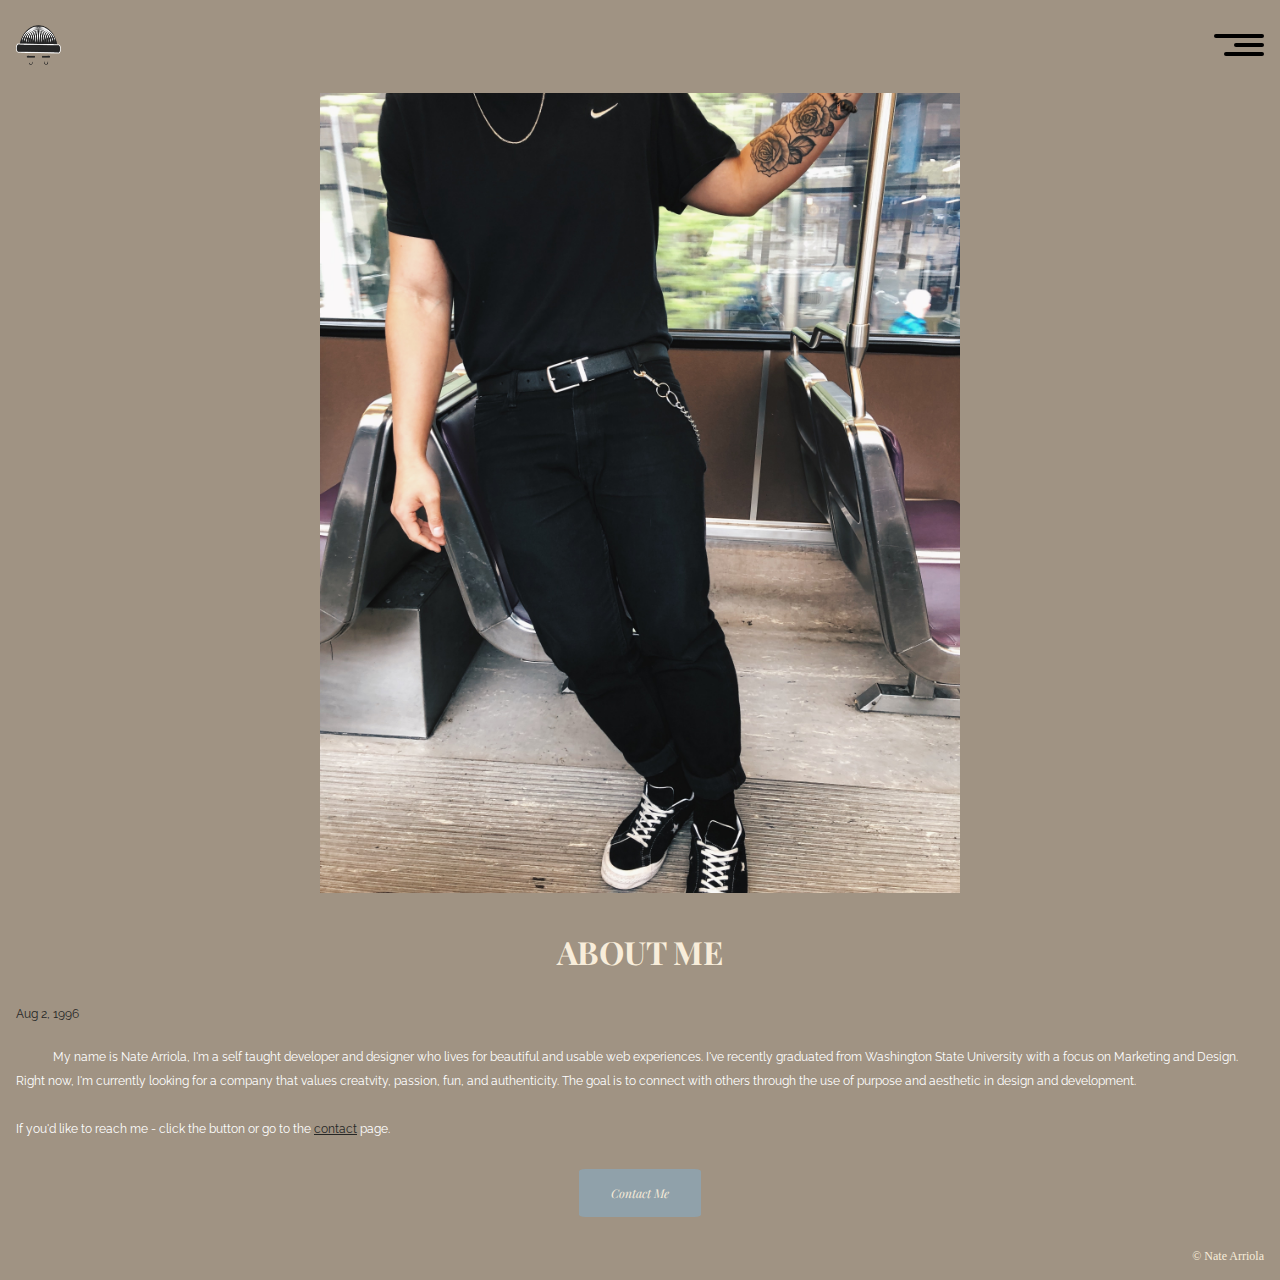
<file: index.html>
<!DOCTYPE html>
<html lang="en">
  <head>
    <meta charset="UTF-8" />

    <meta
      name="viewport"
      content="width=device-width, initial-scale = 1.0, maximum-scale=1.0, user-scalable=no"
    />
    <meta http-equiv="X-UA-Compatible" content="ie=edge" />
    <link rel="stylesheet" href="css/main.css" />
    <!-- ICONS-->
    <link
      rel="stylesheet"
      href="https://use.fontawesome.com/releases/v5.8.1/css/all.css"
      integrity="sha384-50oBUHEmvpQ+1lW4y57PTFmhCaXp0ML5d60M1M7uH2+nqUivzIebhndOJK28anvf"
      crossorigin="anonymous"
    />
    <title>Nate Arriola</title>
  </head>
  <body>
    <div class="header-flex">
      <div class="logo">
        <img src="images/Asset 3.png" alt="logo" width="60px" height="50px" />
      </div>
      <ul class="menu" id="menu">
        <li class="link-1">
          <a href="https://natearriola.github.io/">Home</a>
        </li>
        <li class="link-2">
          <a href="https://natearriola.github.io/About/">About</a>
        </li>
        <li class="link-3">
          <a href="https://natearriola.github.io/contact/">Contact</a>
        </li>
      </ul>

      <div class="ham-menu">
        <div class="ham" onclick="onClickMenu()" id="ham">
          <div class="one"></div>
          <div class="two"></div>
          <div class="three"></div>
        </div>
      </div>
    </div>

    <div class="nav-container" id="nav">
      <a href="#" class="closeBtn" onclick="closeNav()">&times;</a>
      <ul class="nav">
        <li>
          <a href="https://natearriola.github.io/">Home</a>
        </li>
        <li>
          <a href="https://natearriola.github.io/About/">About</a>
        </li>
        <li>
          <a href="https://natearriola.github.io/portfolio/">Portfolio</a>
        </li>
        <li>
          <a href="https://natearriola.github.io/photography">Photography</a>
        </li>
        <li>
          <a href="https://natearriola.github.io/contact">Contact</a>
        </li>
      </ul>
    </div>

    <div class="grid">
      <img src="images/about.jpg" alt="NATE ARRIOLA" />

      <div class="content-container">
        <h1 class="title">ABOUT ME</h1>
        <p class="birthdate">Aug 2, 1996</p>
        <p class="main-content">
          My name is <span>Nate Arriola</span>, I'm a self taught developer and
          designer who lives for beautiful and usable web experiences. I've
          recently graduated from Washington State University with a focus on
          Marketing and Design. Right now, I'm currently looking for a company
          that values creatvity, passion, fun, and authenticity. The goal is to
          connect with others through the use of purpose and aesthetic in design
          and development. <br /><br/>If you'd like to reach me - click the
          button or go to the
          <a class="link" href="https://natearriola.github.io/contact"
            >contact</a
          >
          page.
        </p>
        <div class="button-container">
          <a href="https://natearriola.github.io/contact/" class="button b1"
            >Contact Me
            
          </a>
        </div>
      </div>
    </div>

    <footer>
      <div class="copy">&copy Nate Arriola</div>
    </footer>
    <script src="js/main.js"></script>
  </body>
</html>
</file>
<file: css/main.css>
/******************** 
Responsive Media Queries 
********/
/* FONTS */
@import url("https://fonts.googleapis.com/css?family=Playfair+Display:400,700,900|Raleway");
html,
body {
  padding: 0;
  margin: 0;
  width: 100%;
  height: 100%;
  -webkit-box-sizing: border-box;
          box-sizing: border-box;
  background: #a09383;
}

/*******************
Header(nav,logo,links,etc)
*/
.header-flex {
  display: -webkit-box;
  display: -ms-flexbox;
  display: flex;
  -webkit-box-pack: space-evenly;
      -ms-flex-pack: space-evenly;
          justify-content: space-evenly;
  -webkit-box-align: center;
      -ms-flex-align: center;
          align-items: center;
  padding: 1rem;
}

.header-flex .logo {
  padding: 0;
  margin: 0;
}

.header-flex .logo img {
  width: 45px;
  height: 40px;
}

.header-flex .ham {
  width: 35px;
  height: 30px;
  display: block;
  cursor: pointer;
  -webkit-transform: scaleX(-1);
          transform: scaleX(-1);
}

.header-flex .ham div {
  height: 4px;
  background: black;
  margin: 5px 0;
  border-radius: 24px;
  -webkit-transition: 0.3s;
  transition: 0.3s;
}

.header-flex .one {
  width: 50px;
}

.header-flex .two {
  width: 30px;
}

.header-flex .three {
  width: 40px;
}

.header-flex .ham:hover div {
  width: 50px;
}

.header-flex .menu {
  visibility: hidden;
  width: 100%;
  display: -webkit-box;
  display: -ms-flexbox;
  display: flex;
  -webkit-box-pack: center;
      -ms-flex-pack: center;
          justify-content: center;
  /*****************
    MENU LINK Animations
    */
}

.header-flex .menu li {
  padding: 5px;
  list-style-type: none;
  display: inline-block;
  font-size: 12px;
}

.header-flex .menu li a {
  color: #252625;
  text-decoration: none;
  font-family: "Playfair Display";
  text-align: center;
  width: 100vh;
}

.header-flex .menu .link-1::after,
.header-flex .menu .link-2::after,
.header-flex .menu .link-3::after {
  content: "";
  display: block;
  width: 0;
  height: 2px;
  background: #f8edda;
  -webkit-transition: width 0.3s;
  transition: width 0.3s;
}

.header-flex .menu .link-1:hover::after {
  -webkit-transition: width 0.3s;
  transition: width 0.3s;
  width: 100%;
}

.header-flex .menu .link-2:hover::after {
  -webkit-transition: width 0.3s;
  transition: width 0.3s;
  width: 100%;
}

.header-flex .menu .link-3:hover::after {
  -webkit-transition: width 0.3s;
  transition: width 0.3s;
  width: 100%;
}

/*************************
NAV OVERLAY 
*/
.nav-container {
  background-color: #252625;
  width: 100%;
  height: 0;
  z-index: 5;
  position: fixed;
  top: 0;
  left: 0;
  bottom: 0;
  right: 0;
  -webkit-transition: all 0.5s;
  transition: all 0.5s;
  overflow-y: hidden;
  padding: 0;
  overflow-x: hidden;
}

.nav-container .nav {
  width: 100%;
  display: -webkit-box;
  display: -ms-flexbox;
  display: flex;
  -webkit-box-orient: vertical;
  -webkit-box-direction: normal;
      -ms-flex-direction: column;
          flex-direction: column;
  -webkit-box-align: center;
      -ms-flex-align: center;
          align-items: center;
  -webkit-box-pack: center;
      -ms-flex-pack: center;
          justify-content: center;
  height: 100vh;
  text-align: center;
  padding: 0;
}

.nav-container .nav li {
  list-style-type: none;
  padding: 10px 0;
  font-size: 30px;
}

.nav-container .nav li a {
  color: #f8edda;
  text-decoration: none;
  font-family: "raleway";
}

.nav-container .nav li a:hover {
  color: #a09383;
}

.nav-container .closeBtn {
  position: absolute;
  top: 20px;
  right: 50px;
  font-size: 40px;
  color: #a09383;
  text-decoration: none;
  width: 5%;
}

.grid {
  display: -webkit-box;
  display: -ms-flexbox;
  display: flex;
  -webkit-box-pack: center;
      -ms-flex-pack: center;
          justify-content: center;
  -webkit-box-orient: vertical;
  -webkit-box-direction: normal;
      -ms-flex-direction: column;
          flex-direction: column;
}

.grid img {
  max-width: 50%;
  -ms-flex-item-align: center;
      -ms-grid-row-align: center;
      align-self: center;
}

.grid .content-container {
  display: -webkit-box;
  display: -ms-flexbox;
  display: flex;
  -webkit-box-orient: vertical;
  -webkit-box-direction: normal;
      -ms-flex-direction: column;
          flex-direction: column;
  padding: 1rem;
  font-family: 'raleway';
  -webkit-box-pack: center;
      -ms-flex-pack: center;
          justify-content: center;
  -webkit-box-align: center;
      -ms-flex-align: center;
          align-items: center;
}

.grid .content-container h1 {
  text-align: center;
  font-family: "Playfair Display";
  font-weight: bold;
  color: #f8edda;
}

.grid .content-container .birthdate {
  /*
      color: #ADa586;
      */
  color: #252625;
  -ms-flex-item-align: start;
      align-self: flex-start;
  font-size: 12px;
}

.grid .content-container .main-content {
  color: #252625;
  padding-bottom: 1rem;
  color: white;
  line-height: 200%;
  font-size: 12px;
  text-indent: 3%;
}

.grid .content-container .main-content a {
  color: #252625;
}

.grid .content-container .button-container {
  display: -webkit-box;
  display: -ms-flexbox;
  display: flex;
  -webkit-box-pack: center;
      -ms-flex-pack: center;
          justify-content: center;
  background-color: #8497a1;
  -webkit-box-align: center;
      -ms-flex-align: center;
          align-items: center;
  border-radius: 5%;
  -webkit-transition: all 0.3s ease;
  transition: all 0.3s ease;
  -webkit-box-shadow: inset 0 0 0 99999px rgba(255, 255, 255, 0.1);
          box-shadow: inset 0 0 0 99999px rgba(255, 255, 255, 0.1);
  padding: 1rem 2rem 1rem 2rem;
}

.grid .content-container .button-container a {
  text-decoration: none;
  color: #f8edda;
  font-family: 'Playfair Display';
  font-size: 12px;
  font-style: italic;
  text-align: center;
}

.grid .content-container .button-container:hover {
  -webkit-box-shadow: none;
          box-shadow: none;
}

footer {
  padding: 1rem;
  display: -webkit-box;
  display: -ms-flexbox;
  display: flex;
  -webkit-box-pack: end;
      -ms-flex-pack: end;
          justify-content: flex-end;
  -ms-flex-line-pack: center;
      align-content: center;
  font-size: 12px;
  color: #f8edda;
}
/*# sourceMappingURL=main.css.map */
</file>
